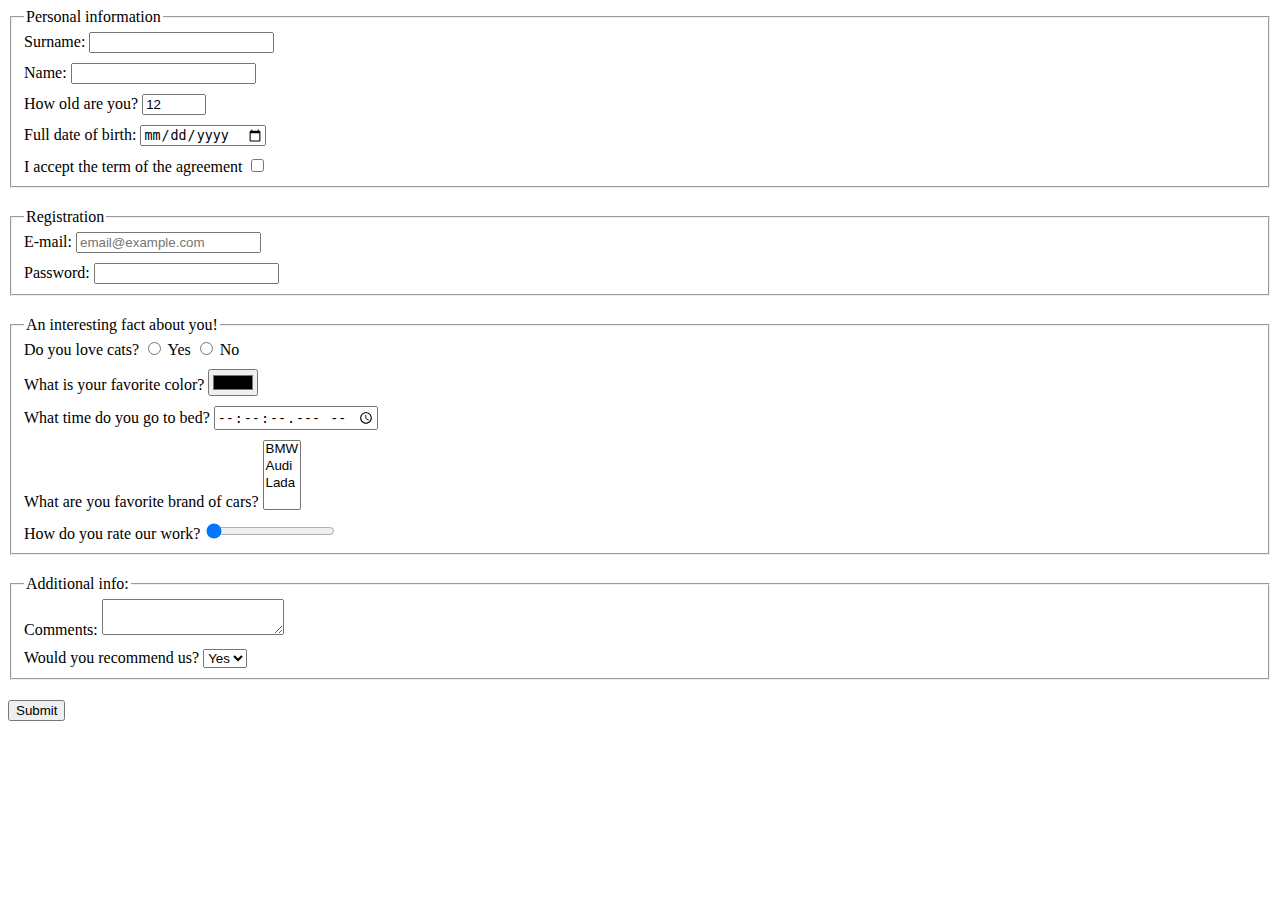
<file: index.html>
<!doctype html><html lang="en"><head><meta charset="UTF-8"><meta name="viewport" content="width=device-width, user-scalable=no, initial-scale=1.0, maximum-scale=1.0, minimum-scale=1.0"><meta http-equiv="X-UA-Compatible" content="ie=edge"><title>HTML Form</title><link rel="stylesheet" href="style.4bfe0445.css"></head><body> <form action="https://mate-academy-form-lesson.herokuapp.com/create-application" method="post"> <fieldset class="form-group"> <legend>Personal information</legend> <label class="form-field"> Surname: <input type="text" name="surname" autocomplete="off" required> </label> <label class="form-field"> Name: <input type="text" name="name" autocomplete="off"> </label> <label class="form-field"> How old are you? <input type="number" name="age" value="12" min="1" max="100" required> </label> <label class="form-field"> Full date of birth: <input type="date" name="dateOfBirth"> </label> <label class="form-field"> I accept the term of the agreement <input type="checkbox" name="termOfAgreement" required> </label> </fieldset> <fieldset class="form-group"> <legend>Registration</legend> <label class="form-field"> E-mail: <input type="email" name="email" placeholder="email@example.com" required> </label> <label class="form-field"> Password: <input type="password" name="password" required> </label> </fieldset> <fieldset class="form-group"> <legend>An interesting fact about you!</legend> <div class="form-field"> Do you love cats? <label class="form-field-radio"> <input type="radio" name="booleanRadio"> Yes </label> <label class="form-field-radio"> <input type="radio" name="booleanRadio"> No </label> </div> <label class="form-field"> What is your favorite color? <input type="color" name="favoriteColor"> </label> <label class="form-field"> What time do you go to bed? <input type="time" name="timeForBed" step="0.001"> </label> <label class="form-field"> What are you favorite brand of cars? <select name="carBrand" multiple> <option value="BMW">BMW</option> <option value="Adi">Audi</option> <option value="Lada">Lada</option> </select> </label> <label class="form-field"> How do you rate our work? <input type="range" name="ratingFeedback" value="0"> </label> </fieldset> <fieldset class="form-group"> <legend>Additional info:</legend> <label class="form-field"> Comments: <textarea name="comments" minlength="0" maxlength="256">
          </textarea> </label> <label class="form-field"> Would you recommend us? <select name="recommend"> <option value="yes">Yes</option> <option value="yes">No</option> </select> </label> </fieldset> <button type="submit">Submit</button> </form> <script type="text/javascript" src="main.5883b77c.js"></script> </body></html>
</file>
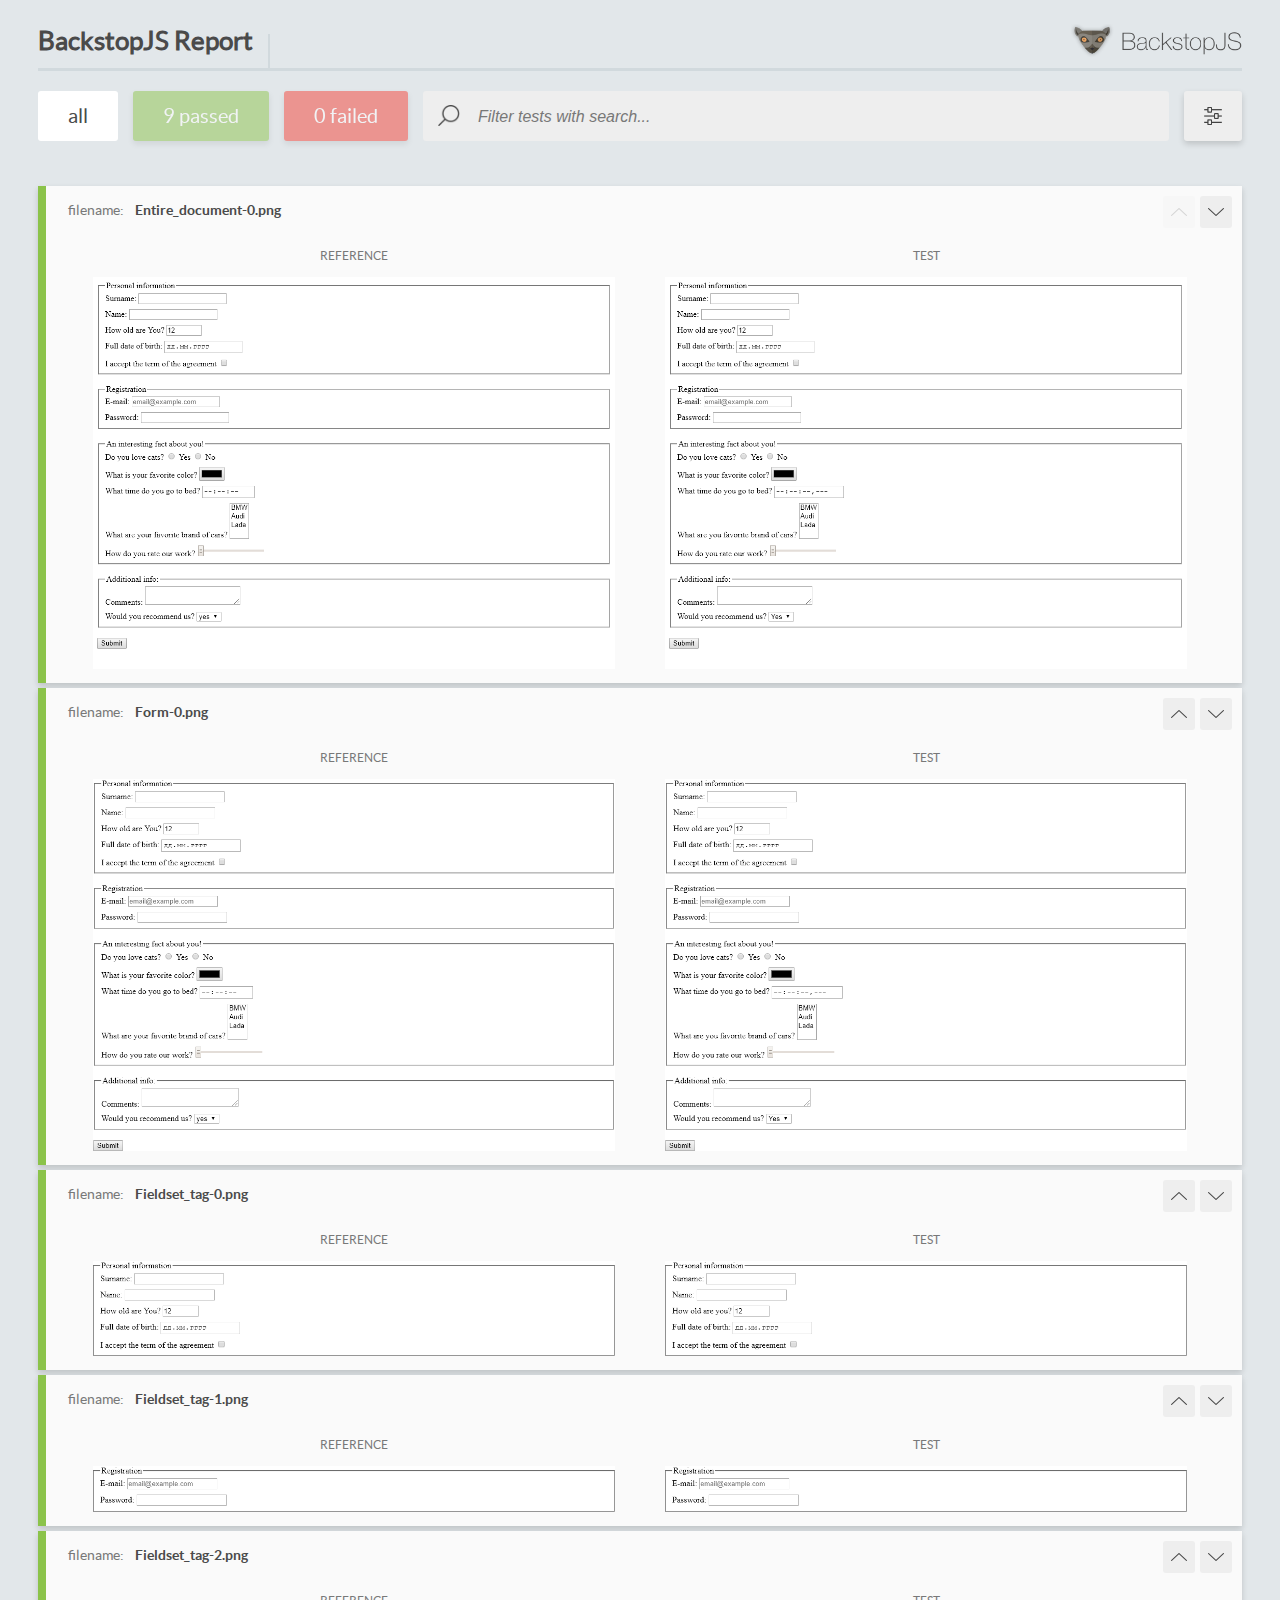
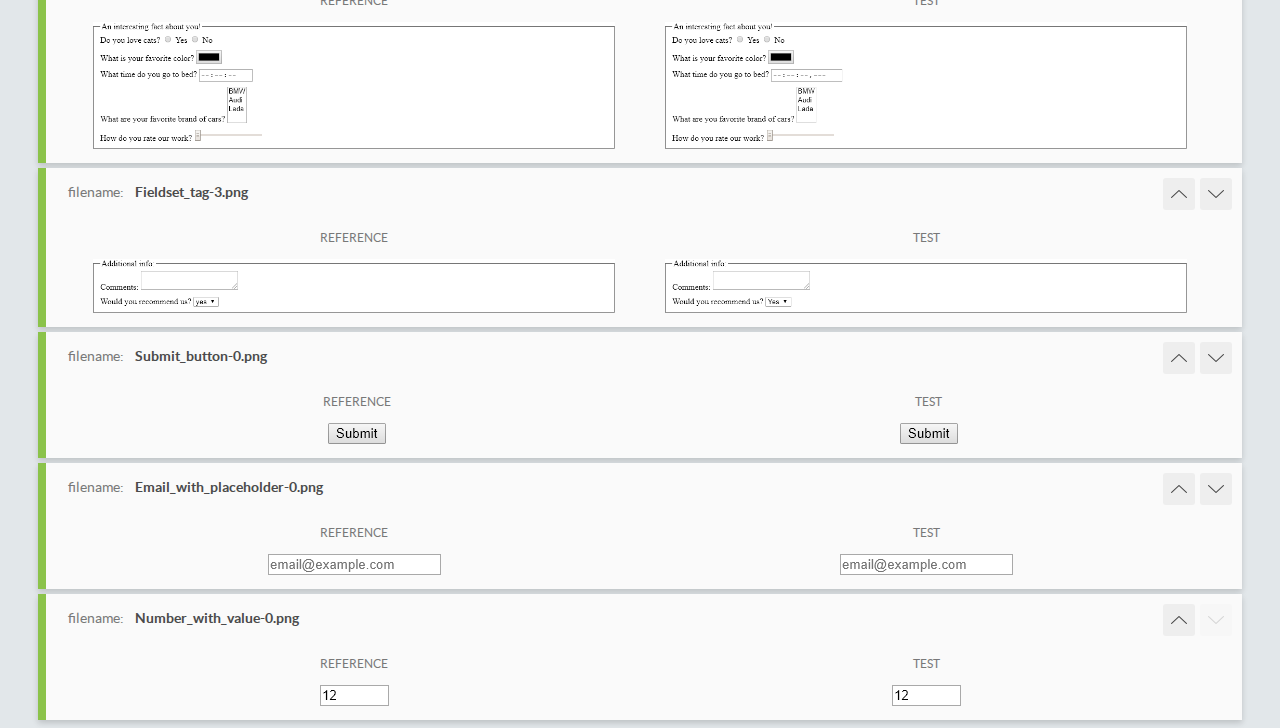
<file: report/html_report/index.html>
<!DOCTYPE html>
<html>
  <head>
    <meta charset="utf-8">
    <title>BackstopJS Report</title>

    <style>
      @font-face {
          font-family: 'latoregular';
          src: url('./assets/fonts/lato-regular-webfont.woff2') format('woff2'),
              url('./assets/fonts/lato-regular-webfont.woff') format('woff');
          font-weight: 400;
          font-style: normal;
      }
      @font-face {
          font-family: 'latobold';
          src: url('./assets/fonts/lato-bold-webfont.woff2') format('woff2'),
              url('./assets/fonts/lato-bold-webfont.woff') format('woff');
          font-weight: 700;
          font-style: normal;
      }

      .ReactModal__Body--open {
          overflow: hidden;
      }
      .ReactModal__Body--open .header {
        display: none;
      }

    </style>
  </head>
  <body style="background-color: #E2E7EA">
    <div id="root">

    </div>
    <script type="text/javascript">
      function report (report) { // eslint-disable-line no-unused-vars
        window.tests = report;
      }
    </script>
    <script type="text/javascript" src="config.js"></script>
    <script type="text/javascript" src="index_bundle.js"></script>
  </body>
</html>
</file>
<file: style.4bfe0445.css>
.form-group:not(:last-child){margin-bottom:20px}.form-field:not(:last-child){display:block;margin-bottom:10px}
/*# sourceMappingURL=style.4bfe0445.css.map */
</file>
